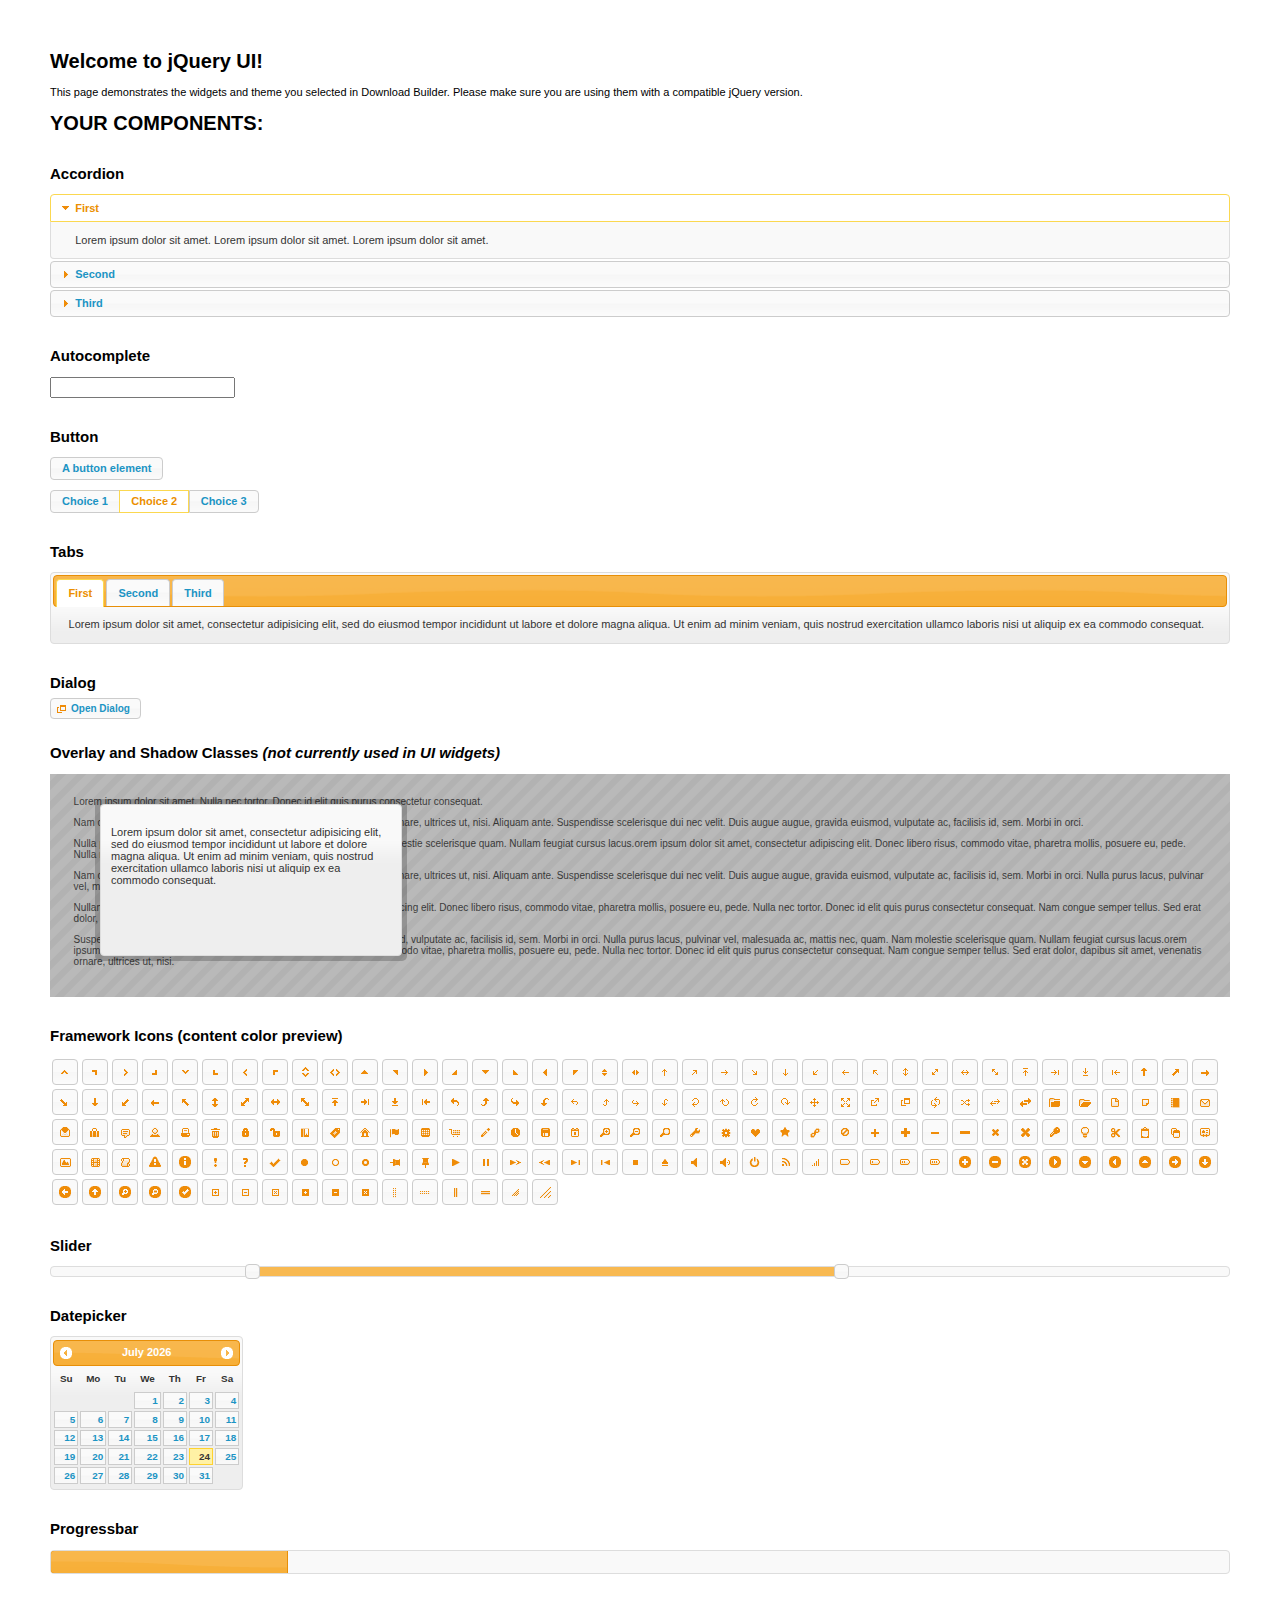
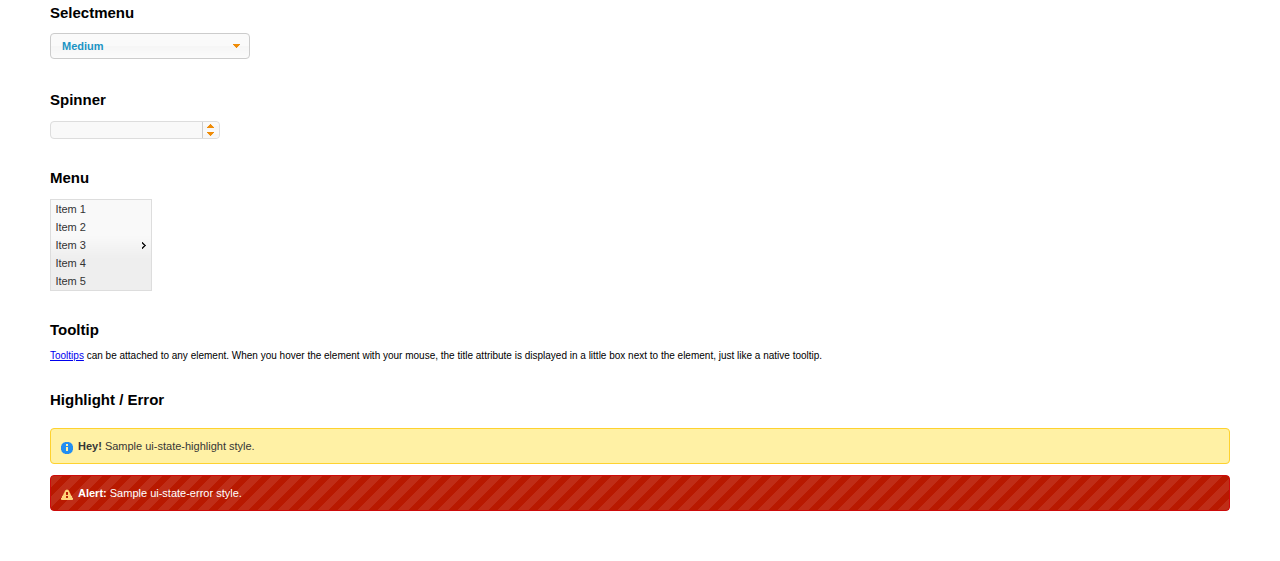
<file: rw_common/plugins/stacks/jquery-ui-1.11.4/index.html>
<!doctype html>
<html lang="us">
<head>
	<meta charset="utf-8">
	<title>jQuery UI Example Page</title>
	<link href="jquery-ui.css?rwcache=576504844" rel="stylesheet">
	<style>
	body{
		font: 62.5% "Trebuchet MS", sans-serif;
		margin: 50px;
	}
	.demoHeaders {
		margin-top: 2em;
	}
	#dialog-link {
		padding: .4em 1em .4em 20px;
		text-decoration: none;
		position: relative;
	}
	#dialog-link span.ui-icon {
		margin: 0 5px 0 0;
		position: absolute;
		left: .2em;
		top: 50%;
		margin-top: -8px;
	}
	#icons {
		margin: 0;
		padding: 0;
	}
	#icons li {
		margin: 2px;
		position: relative;
		padding: 4px 0;
		cursor: pointer;
		float: left;
		list-style: none;
	}
	#icons span.ui-icon {
		float: left;
		margin: 0 4px;
	}
	.fakewindowcontain .ui-widget-overlay {
		position: absolute;
	}
	select {
		width: 200px;
	}
	</style>
</head>
<body>

<h1>Welcome to jQuery UI!</h1>

<div class="ui-widget">
	<p>This page demonstrates the widgets and theme you selected in Download Builder. Please make sure you are using them with a compatible jQuery version.</p>
</div>

<h1>YOUR COMPONENTS:</h1>


<!-- Accordion -->
<h2 class="demoHeaders">Accordion</h2>
<div id="accordion">
	<h3>First</h3>
	<div>Lorem ipsum dolor sit amet. Lorem ipsum dolor sit amet. Lorem ipsum dolor sit amet.</div>
	<h3>Second</h3>
	<div>Phasellus mattis tincidunt nibh.</div>
	<h3>Third</h3>
	<div>Nam dui erat, auctor a, dignissim quis.</div>
</div>



<!-- Autocomplete -->
<h2 class="demoHeaders">Autocomplete</h2>
<div>
	<input id="autocomplete" title="type &quot;a&quot;">
</div>



<!-- Button -->
<h2 class="demoHeaders">Button</h2>
<button id="button">A button element</button>
<form style="margin-top: 1em;">
	<div id="radioset">
		<input type="radio" id="radio1" name="radio"><label for="radio1">Choice 1</label>
		<input type="radio" id="radio2" name="radio" checked="checked"><label for="radio2">Choice 2</label>
		<input type="radio" id="radio3" name="radio"><label for="radio3">Choice 3</label>
	</div>
</form>



<!-- Tabs -->
<h2 class="demoHeaders">Tabs</h2>
<div id="tabs">
	<ul>
		<li><a href="#tabs-1">First</a></li>
		<li><a href="#tabs-2">Second</a></li>
		<li><a href="#tabs-3">Third</a></li>
	</ul>
	<div id="tabs-1">Lorem ipsum dolor sit amet, consectetur adipisicing elit, sed do eiusmod tempor incididunt ut labore et dolore magna aliqua. Ut enim ad minim veniam, quis nostrud exercitation ullamco laboris nisi ut aliquip ex ea commodo consequat.</div>
	<div id="tabs-2">Phasellus mattis tincidunt nibh. Cras orci urna, blandit id, pretium vel, aliquet ornare, felis. Maecenas scelerisque sem non nisl. Fusce sed lorem in enim dictum bibendum.</div>
	<div id="tabs-3">Nam dui erat, auctor a, dignissim quis, sollicitudin eu, felis. Pellentesque nisi urna, interdum eget, sagittis et, consequat vestibulum, lacus. Mauris porttitor ullamcorper augue.</div>
</div>



<!-- Dialog NOTE: Dialog is not generated by UI in this demo so it can be visually styled in themeroller-->
<h2 class="demoHeaders">Dialog</h2>
<p><a href="#" id="dialog-link" class="ui-state-default ui-corner-all"><span class="ui-icon ui-icon-newwin"></span>Open Dialog</a></p>

<h2 class="demoHeaders">Overlay and Shadow Classes <em>(not currently used in UI widgets)</em></h2>
<div style="position: relative; width: 96%; height: 200px; padding:1% 2%; overflow:hidden;" class="fakewindowcontain">
	<p>Lorem ipsum dolor sit amet,  Nulla nec tortor. Donec id elit quis purus consectetur consequat. </p><p>Nam congue semper tellus. Sed erat dolor, dapibus sit amet, venenatis ornare, ultrices ut, nisi. Aliquam ante. Suspendisse scelerisque dui nec velit. Duis augue augue, gravida euismod, vulputate ac, facilisis id, sem. Morbi in orci. </p><p>Nulla purus lacus, pulvinar vel, malesuada ac, mattis nec, quam. Nam molestie scelerisque quam. Nullam feugiat cursus lacus.orem ipsum dolor sit amet, consectetur adipiscing elit. Donec libero risus, commodo vitae, pharetra mollis, posuere eu, pede. Nulla nec tortor. Donec id elit quis purus consectetur consequat. </p><p>Nam congue semper tellus. Sed erat dolor, dapibus sit amet, venenatis ornare, ultrices ut, nisi. Aliquam ante. Suspendisse scelerisque dui nec velit. Duis augue augue, gravida euismod, vulputate ac, facilisis id, sem. Morbi in orci. Nulla purus lacus, pulvinar vel, malesuada ac, mattis nec, quam. Nam molestie scelerisque quam. </p><p>Nullam feugiat cursus lacus.orem ipsum dolor sit amet, consectetur adipiscing elit. Donec libero risus, commodo vitae, pharetra mollis, posuere eu, pede. Nulla nec tortor. Donec id elit quis purus consectetur consequat. Nam congue semper tellus. Sed erat dolor, dapibus sit amet, venenatis ornare, ultrices ut, nisi. Aliquam ante. </p><p>Suspendisse scelerisque dui nec velit. Duis augue augue, gravida euismod, vulputate ac, facilisis id, sem. Morbi in orci. Nulla purus lacus, pulvinar vel, malesuada ac, mattis nec, quam. Nam molestie scelerisque quam. Nullam feugiat cursus lacus.orem ipsum dolor sit amet, consectetur adipiscing elit. Donec libero risus, commodo vitae, pharetra mollis, posuere eu, pede. Nulla nec tortor. Donec id elit quis purus consectetur consequat. Nam congue semper tellus. Sed erat dolor, dapibus sit amet, venenatis ornare, ultrices ut, nisi. </p>

	<!-- ui-dialog -->
	<div class="ui-overlay"><div class="ui-widget-overlay"></div><div class="ui-widget-shadow ui-corner-all" style="width: 302px; height: 152px; position: absolute; left: 50px; top: 30px;"></div></div>
	<div style="position: absolute; width: 280px; height: 130px;left: 50px; top: 30px; padding: 10px;" class="ui-widget ui-widget-content ui-corner-all">
		<div class="ui-dialog-content ui-widget-content" style="background: none; border: 0;">
			<p>Lorem ipsum dolor sit amet, consectetur adipisicing elit, sed do eiusmod tempor incididunt ut labore et dolore magna aliqua. Ut enim ad minim veniam, quis nostrud exercitation ullamco laboris nisi ut aliquip ex ea commodo consequat.</p>
		</div>
	</div>

</div>

<!-- ui-dialog -->
<div id="dialog" title="Dialog Title">
	<p>Lorem ipsum dolor sit amet, consectetur adipisicing elit, sed do eiusmod tempor incididunt ut labore et dolore magna aliqua. Ut enim ad minim veniam, quis nostrud exercitation ullamco laboris nisi ut aliquip ex ea commodo consequat.</p>
</div>



<h2 class="demoHeaders">Framework Icons (content color preview)</h2>
<ul id="icons" class="ui-widget ui-helper-clearfix">
	<li class="ui-state-default ui-corner-all" title=".ui-icon-carat-1-n"><span class="ui-icon ui-icon-carat-1-n"></span></li>
	<li class="ui-state-default ui-corner-all" title=".ui-icon-carat-1-ne"><span class="ui-icon ui-icon-carat-1-ne"></span></li>
	<li class="ui-state-default ui-corner-all" title=".ui-icon-carat-1-e"><span class="ui-icon ui-icon-carat-1-e"></span></li>
	<li class="ui-state-default ui-corner-all" title=".ui-icon-carat-1-se"><span class="ui-icon ui-icon-carat-1-se"></span></li>
	<li class="ui-state-default ui-corner-all" title=".ui-icon-carat-1-s"><span class="ui-icon ui-icon-carat-1-s"></span></li>
	<li class="ui-state-default ui-corner-all" title=".ui-icon-carat-1-sw"><span class="ui-icon ui-icon-carat-1-sw"></span></li>
	<li class="ui-state-default ui-corner-all" title=".ui-icon-carat-1-w"><span class="ui-icon ui-icon-carat-1-w"></span></li>
	<li class="ui-state-default ui-corner-all" title=".ui-icon-carat-1-nw"><span class="ui-icon ui-icon-carat-1-nw"></span></li>
	<li class="ui-state-default ui-corner-all" title=".ui-icon-carat-2-n-s"><span class="ui-icon ui-icon-carat-2-n-s"></span></li>
	<li class="ui-state-default ui-corner-all" title=".ui-icon-carat-2-e-w"><span class="ui-icon ui-icon-carat-2-e-w"></span></li>
	<li class="ui-state-default ui-corner-all" title=".ui-icon-triangle-1-n"><span class="ui-icon ui-icon-triangle-1-n"></span></li>
	<li class="ui-state-default ui-corner-all" title=".ui-icon-triangle-1-ne"><span class="ui-icon ui-icon-triangle-1-ne"></span></li>
	<li class="ui-state-default ui-corner-all" title=".ui-icon-triangle-1-e"><span class="ui-icon ui-icon-triangle-1-e"></span></li>
	<li class="ui-state-default ui-corner-all" title=".ui-icon-triangle-1-se"><span class="ui-icon ui-icon-triangle-1-se"></span></li>
	<li class="ui-state-default ui-corner-all" title=".ui-icon-triangle-1-s"><span class="ui-icon ui-icon-triangle-1-s"></span></li>
	<li class="ui-state-default ui-corner-all" title=".ui-icon-triangle-1-sw"><span class="ui-icon ui-icon-triangle-1-sw"></span></li>
	<li class="ui-state-default ui-corner-all" title=".ui-icon-triangle-1-w"><span class="ui-icon ui-icon-triangle-1-w"></span></li>
	<li class="ui-state-default ui-corner-all" title=".ui-icon-triangle-1-nw"><span class="ui-icon ui-icon-triangle-1-nw"></span></li>
	<li class="ui-state-default ui-corner-all" title=".ui-icon-triangle-2-n-s"><span class="ui-icon ui-icon-triangle-2-n-s"></span></li>
	<li class="ui-state-default ui-corner-all" title=".ui-icon-triangle-2-e-w"><span class="ui-icon ui-icon-triangle-2-e-w"></span></li>
	<li class="ui-state-default ui-corner-all" title=".ui-icon-arrow-1-n"><span class="ui-icon ui-icon-arrow-1-n"></span></li>
	<li class="ui-state-default ui-corner-all" title=".ui-icon-arrow-1-ne"><span class="ui-icon ui-icon-arrow-1-ne"></span></li>
	<li class="ui-state-default ui-corner-all" title=".ui-icon-arrow-1-e"><span class="ui-icon ui-icon-arrow-1-e"></span></li>
	<li class="ui-state-default ui-corner-all" title=".ui-icon-arrow-1-se"><span class="ui-icon ui-icon-arrow-1-se"></span></li>
	<li class="ui-state-default ui-corner-all" title=".ui-icon-arrow-1-s"><span class="ui-icon ui-icon-arrow-1-s"></span></li>
	<li class="ui-state-default ui-corner-all" title=".ui-icon-arrow-1-sw"><span class="ui-icon ui-icon-arrow-1-sw"></span></li>
	<li class="ui-state-default ui-corner-all" title=".ui-icon-arrow-1-w"><span class="ui-icon ui-icon-arrow-1-w"></span></li>
	<li class="ui-state-default ui-corner-all" title=".ui-icon-arrow-1-nw"><span class="ui-icon ui-icon-arrow-1-nw"></span></li>
	<li class="ui-state-default ui-corner-all" title=".ui-icon-arrow-2-n-s"><span class="ui-icon ui-icon-arrow-2-n-s"></span></li>
	<li class="ui-state-default ui-corner-all" title=".ui-icon-arrow-2-ne-sw"><span class="ui-icon ui-icon-arrow-2-ne-sw"></span></li>
	<li class="ui-state-default ui-corner-all" title=".ui-icon-arrow-2-e-w"><span class="ui-icon ui-icon-arrow-2-e-w"></span></li>
	<li class="ui-state-default ui-corner-all" title=".ui-icon-arrow-2-se-nw"><span class="ui-icon ui-icon-arrow-2-se-nw"></span></li>
	<li class="ui-state-default ui-corner-all" title=".ui-icon-arrowstop-1-n"><span class="ui-icon ui-icon-arrowstop-1-n"></span></li>
	<li class="ui-state-default ui-corner-all" title=".ui-icon-arrowstop-1-e"><span class="ui-icon ui-icon-arrowstop-1-e"></span></li>
	<li class="ui-state-default ui-corner-all" title=".ui-icon-arrowstop-1-s"><span class="ui-icon ui-icon-arrowstop-1-s"></span></li>
	<li class="ui-state-default ui-corner-all" title=".ui-icon-arrowstop-1-w"><span class="ui-icon ui-icon-arrowstop-1-w"></span></li>
	<li class="ui-state-default ui-corner-all" title=".ui-icon-arrowthick-1-n"><span class="ui-icon ui-icon-arrowthick-1-n"></span></li>
	<li class="ui-state-default ui-corner-all" title=".ui-icon-arrowthick-1-ne"><span class="ui-icon ui-icon-arrowthick-1-ne"></span></li>
	<li class="ui-state-default ui-corner-all" title=".ui-icon-arrowthick-1-e"><span class="ui-icon ui-icon-arrowthick-1-e"></span></li>
	<li class="ui-state-default ui-corner-all" title=".ui-icon-arrowthick-1-se"><span class="ui-icon ui-icon-arrowthick-1-se"></span></li>
	<li class="ui-state-default ui-corner-all" title=".ui-icon-arrowthick-1-s"><span class="ui-icon ui-icon-arrowthick-1-s"></span></li>
	<li class="ui-state-default ui-corner-all" title=".ui-icon-arrowthick-1-sw"><span class="ui-icon ui-icon-arrowthick-1-sw"></span></li>
	<li class="ui-state-default ui-corner-all" title=".ui-icon-arrowthick-1-w"><span class="ui-icon ui-icon-arrowthick-1-w"></span></li>
	<li class="ui-state-default ui-corner-all" title=".ui-icon-arrowthick-1-nw"><span class="ui-icon ui-icon-arrowthick-1-nw"></span></li>
	<li class="ui-state-default ui-corner-all" title=".ui-icon-arrowthick-2-n-s"><span class="ui-icon ui-icon-arrowthick-2-n-s"></span></li>
	<li class="ui-state-default ui-corner-all" title=".ui-icon-arrowthick-2-ne-sw"><span class="ui-icon ui-icon-arrowthick-2-ne-sw"></span></li>
	<li class="ui-state-default ui-corner-all" title=".ui-icon-arrowthick-2-e-w"><span class="ui-icon ui-icon-arrowthick-2-e-w"></span></li>
	<li class="ui-state-default ui-corner-all" title=".ui-icon-arrowthick-2-se-nw"><span class="ui-icon ui-icon-arrowthick-2-se-nw"></span></li>
	<li class="ui-state-default ui-corner-all" title=".ui-icon-arrowthickstop-1-n"><span class="ui-icon ui-icon-arrowthickstop-1-n"></span></li>
	<li class="ui-state-default ui-corner-all" title=".ui-icon-arrowthickstop-1-e"><span class="ui-icon ui-icon-arrowthickstop-1-e"></span></li>
	<li class="ui-state-default ui-corner-all" title=".ui-icon-arrowthickstop-1-s"><span class="ui-icon ui-icon-arrowthickstop-1-s"></span></li>
	<li class="ui-state-default ui-corner-all" title=".ui-icon-arrowthickstop-1-w"><span class="ui-icon ui-icon-arrowthickstop-1-w"></span></li>
	<li class="ui-state-default ui-corner-all" title=".ui-icon-arrowreturnthick-1-w"><span class="ui-icon ui-icon-arrowreturnthick-1-w"></span></li>
	<li class="ui-state-default ui-corner-all" title=".ui-icon-arrowreturnthick-1-n"><span class="ui-icon ui-icon-arrowreturnthick-1-n"></span></li>
	<li class="ui-state-default ui-corner-all" title=".ui-icon-arrowreturnthick-1-e"><span class="ui-icon ui-icon-arrowreturnthick-1-e"></span></li>
	<li class="ui-state-default ui-corner-all" title=".ui-icon-arrowreturnthick-1-s"><span class="ui-icon ui-icon-arrowreturnthick-1-s"></span></li>
	<li class="ui-state-default ui-corner-all" title=".ui-icon-arrowreturn-1-w"><span class="ui-icon ui-icon-arrowreturn-1-w"></span></li>
	<li class="ui-state-default ui-corner-all" title=".ui-icon-arrowreturn-1-n"><span class="ui-icon ui-icon-arrowreturn-1-n"></span></li>
	<li class="ui-state-default ui-corner-all" title=".ui-icon-arrowreturn-1-e"><span class="ui-icon ui-icon-arrowreturn-1-e"></span></li>
	<li class="ui-state-default ui-corner-all" title=".ui-icon-arrowreturn-1-s"><span class="ui-icon ui-icon-arrowreturn-1-s"></span></li>
	<li class="ui-state-default ui-corner-all" title=".ui-icon-arrowrefresh-1-w"><span class="ui-icon ui-icon-arrowrefresh-1-w"></span></li>
	<li class="ui-state-default ui-corner-all" title=".ui-icon-arrowrefresh-1-n"><span class="ui-icon ui-icon-arrowrefresh-1-n"></span></li>
	<li class="ui-state-default ui-corner-all" title=".ui-icon-arrowrefresh-1-e"><span class="ui-icon ui-icon-arrowrefresh-1-e"></span></li>
	<li class="ui-state-default ui-corner-all" title=".ui-icon-arrowrefresh-1-s"><span class="ui-icon ui-icon-arrowrefresh-1-s"></span></li>
	<li class="ui-state-default ui-corner-all" title=".ui-icon-arrow-4"><span class="ui-icon ui-icon-arrow-4"></span></li>
	<li class="ui-state-default ui-corner-all" title=".ui-icon-arrow-4-diag"><span class="ui-icon ui-icon-arrow-4-diag"></span></li>
	<li class="ui-state-default ui-corner-all" title=".ui-icon-extlink"><span class="ui-icon ui-icon-extlink"></span></li>
	<li class="ui-state-default ui-corner-all" title=".ui-icon-newwin"><span class="ui-icon ui-icon-newwin"></span></li>
	<li class="ui-state-default ui-corner-all" title=".ui-icon-refresh"><span class="ui-icon ui-icon-refresh"></span></li>
	<li class="ui-state-default ui-corner-all" title=".ui-icon-shuffle"><span class="ui-icon ui-icon-shuffle"></span></li>
	<li class="ui-state-default ui-corner-all" title=".ui-icon-transfer-e-w"><span class="ui-icon ui-icon-transfer-e-w"></span></li>
	<li class="ui-state-default ui-corner-all" title=".ui-icon-transferthick-e-w"><span class="ui-icon ui-icon-transferthick-e-w"></span></li>
	<li class="ui-state-default ui-corner-all" title=".ui-icon-folder-collapsed"><span class="ui-icon ui-icon-folder-collapsed"></span></li>
	<li class="ui-state-default ui-corner-all" title=".ui-icon-folder-open"><span class="ui-icon ui-icon-folder-open"></span></li>
	<li class="ui-state-default ui-corner-all" title=".ui-icon-document"><span class="ui-icon ui-icon-document"></span></li>
	<li class="ui-state-default ui-corner-all" title=".ui-icon-document-b"><span class="ui-icon ui-icon-document-b"></span></li>
	<li class="ui-state-default ui-corner-all" title=".ui-icon-note"><span class="ui-icon ui-icon-note"></span></li>
	<li class="ui-state-default ui-corner-all" title=".ui-icon-mail-closed"><span class="ui-icon ui-icon-mail-closed"></span></li>
	<li class="ui-state-default ui-corner-all" title=".ui-icon-mail-open"><span class="ui-icon ui-icon-mail-open"></span></li>
	<li class="ui-state-default ui-corner-all" title=".ui-icon-suitcase"><span class="ui-icon ui-icon-suitcase"></span></li>
	<li class="ui-state-default ui-corner-all" title=".ui-icon-comment"><span class="ui-icon ui-icon-comment"></span></li>
	<li class="ui-state-default ui-corner-all" title=".ui-icon-person"><span class="ui-icon ui-icon-person"></span></li>
	<li class="ui-state-default ui-corner-all" title=".ui-icon-print"><span class="ui-icon ui-icon-print"></span></li>
	<li class="ui-state-default ui-corner-all" title=".ui-icon-trash"><span class="ui-icon ui-icon-trash"></span></li>
	<li class="ui-state-default ui-corner-all" title=".ui-icon-locked"><span class="ui-icon ui-icon-locked"></span></li>
	<li class="ui-state-default ui-corner-all" title=".ui-icon-unlocked"><span class="ui-icon ui-icon-unlocked"></span></li>
	<li class="ui-state-default ui-corner-all" title=".ui-icon-bookmark"><span class="ui-icon ui-icon-bookmark"></span></li>
	<li class="ui-state-default ui-corner-all" title=".ui-icon-tag"><span class="ui-icon ui-icon-tag"></span></li>
	<li class="ui-state-default ui-corner-all" title=".ui-icon-home"><span class="ui-icon ui-icon-home"></span></li>
	<li class="ui-state-default ui-corner-all" title=".ui-icon-flag"><span class="ui-icon ui-icon-flag"></span></li>
	<li class="ui-state-default ui-corner-all" title=".ui-icon-calculator"><span class="ui-icon ui-icon-calculator"></span></li>
	<li class="ui-state-default ui-corner-all" title=".ui-icon-cart"><span class="ui-icon ui-icon-cart"></span></li>
	<li class="ui-state-default ui-corner-all" title=".ui-icon-pencil"><span class="ui-icon ui-icon-pencil"></span></li>
	<li class="ui-state-default ui-corner-all" title=".ui-icon-clock"><span class="ui-icon ui-icon-clock"></span></li>
	<li class="ui-state-default ui-corner-all" title=".ui-icon-disk"><span class="ui-icon ui-icon-disk"></span></li>
	<li class="ui-state-default ui-corner-all" title=".ui-icon-calendar"><span class="ui-icon ui-icon-calendar"></span></li>
	<li class="ui-state-default ui-corner-all" title=".ui-icon-zoomin"><span class="ui-icon ui-icon-zoomin"></span></li>
	<li class="ui-state-default ui-corner-all" title=".ui-icon-zoomout"><span class="ui-icon ui-icon-zoomout"></span></li>
	<li class="ui-state-default ui-corner-all" title=".ui-icon-search"><span class="ui-icon ui-icon-search"></span></li>
	<li class="ui-state-default ui-corner-all" title=".ui-icon-wrench"><span class="ui-icon ui-icon-wrench"></span></li>
	<li class="ui-state-default ui-corner-all" title=".ui-icon-gear"><span class="ui-icon ui-icon-gear"></span></li>
	<li class="ui-state-default ui-corner-all" title=".ui-icon-heart"><span class="ui-icon ui-icon-heart"></span></li>
	<li class="ui-state-default ui-corner-all" title=".ui-icon-star"><span class="ui-icon ui-icon-star"></span></li>
	<li class="ui-state-default ui-corner-all" title=".ui-icon-link"><span class="ui-icon ui-icon-link"></span></li>
	<li class="ui-state-default ui-corner-all" title=".ui-icon-cancel"><span class="ui-icon ui-icon-cancel"></span></li>
	<li class="ui-state-default ui-corner-all" title=".ui-icon-plus"><span class="ui-icon ui-icon-plus"></span></li>
	<li class="ui-state-default ui-corner-all" title=".ui-icon-plusthick"><span class="ui-icon ui-icon-plusthick"></span></li>
	<li class="ui-state-default ui-corner-all" title=".ui-icon-minus"><span class="ui-icon ui-icon-minus"></span></li>
	<li class="ui-state-default ui-corner-all" title=".ui-icon-minusthick"><span class="ui-icon ui-icon-minusthick"></span></li>
	<li class="ui-state-default ui-corner-all" title=".ui-icon-close"><span class="ui-icon ui-icon-close"></span></li>
	<li class="ui-state-default ui-corner-all" title=".ui-icon-closethick"><span class="ui-icon ui-icon-closethick"></span></li>
	<li class="ui-state-default ui-corner-all" title=".ui-icon-key"><span class="ui-icon ui-icon-key"></span></li>
	<li class="ui-state-default ui-corner-all" title=".ui-icon-lightbulb"><span class="ui-icon ui-icon-lightbulb"></span></li>
	<li class="ui-state-default ui-corner-all" title=".ui-icon-scissors"><span class="ui-icon ui-icon-scissors"></span></li>
	<li class="ui-state-default ui-corner-all" title=".ui-icon-clipboard"><span class="ui-icon ui-icon-clipboard"></span></li>
	<li class="ui-state-default ui-corner-all" title=".ui-icon-copy"><span class="ui-icon ui-icon-copy"></span></li>
	<li class="ui-state-default ui-corner-all" title=".ui-icon-contact"><span class="ui-icon ui-icon-contact"></span></li>
	<li class="ui-state-default ui-corner-all" title=".ui-icon-image"><span class="ui-icon ui-icon-image"></span></li>
	<li class="ui-state-default ui-corner-all" title=".ui-icon-video"><span class="ui-icon ui-icon-video"></span></li>
	<li class="ui-state-default ui-corner-all" title=".ui-icon-script"><span class="ui-icon ui-icon-script"></span></li>
	<li class="ui-state-default ui-corner-all" title=".ui-icon-alert"><span class="ui-icon ui-icon-alert"></span></li>
	<li class="ui-state-default ui-corner-all" title=".ui-icon-info"><span class="ui-icon ui-icon-info"></span></li>
	<li class="ui-state-default ui-corner-all" title=".ui-icon-notice"><span class="ui-icon ui-icon-notice"></span></li>
	<li class="ui-state-default ui-corner-all" title=".ui-icon-help"><span class="ui-icon ui-icon-help"></span></li>
	<li class="ui-state-default ui-corner-all" title=".ui-icon-check"><span class="ui-icon ui-icon-check"></span></li>
	<li class="ui-state-default ui-corner-all" title=".ui-icon-bullet"><span class="ui-icon ui-icon-bullet"></span></li>
	<li class="ui-state-default ui-corner-all" title=".ui-icon-radio-off"><span class="ui-icon ui-icon-radio-off"></span></li>
	<li class="ui-state-default ui-corner-all" title=".ui-icon-radio-on"><span class="ui-icon ui-icon-radio-on"></span></li>
	<li class="ui-state-default ui-corner-all" title=".ui-icon-pin-w"><span class="ui-icon ui-icon-pin-w"></span></li>
	<li class="ui-state-default ui-corner-all" title=".ui-icon-pin-s"><span class="ui-icon ui-icon-pin-s"></span></li>
	<li class="ui-state-default ui-corner-all" title=".ui-icon-play"><span class="ui-icon ui-icon-play"></span></li>
	<li class="ui-state-default ui-corner-all" title=".ui-icon-pause"><span class="ui-icon ui-icon-pause"></span></li>
	<li class="ui-state-default ui-corner-all" title=".ui-icon-seek-next"><span class="ui-icon ui-icon-seek-next"></span></li>
	<li class="ui-state-default ui-corner-all" title=".ui-icon-seek-prev"><span class="ui-icon ui-icon-seek-prev"></span></li>
	<li class="ui-state-default ui-corner-all" title=".ui-icon-seek-end"><span class="ui-icon ui-icon-seek-end"></span></li>
	<li class="ui-state-default ui-corner-all" title=".ui-icon-seek-first"><span class="ui-icon ui-icon-seek-first"></span></li>
	<li class="ui-state-default ui-corner-all" title=".ui-icon-stop"><span class="ui-icon ui-icon-stop"></span></li>
	<li class="ui-state-default ui-corner-all" title=".ui-icon-eject"><span class="ui-icon ui-icon-eject"></span></li>
	<li class="ui-state-default ui-corner-all" title=".ui-icon-volume-off"><span class="ui-icon ui-icon-volume-off"></span></li>
	<li class="ui-state-default ui-corner-all" title=".ui-icon-volume-on"><span class="ui-icon ui-icon-volume-on"></span></li>
	<li class="ui-state-default ui-corner-all" title=".ui-icon-power"><span class="ui-icon ui-icon-power"></span></li>
	<li class="ui-state-default ui-corner-all" title=".ui-icon-signal-diag"><span class="ui-icon ui-icon-signal-diag"></span></li>
	<li class="ui-state-default ui-corner-all" title=".ui-icon-signal"><span class="ui-icon ui-icon-signal"></span></li>
	<li class="ui-state-default ui-corner-all" title=".ui-icon-battery-0"><span class="ui-icon ui-icon-battery-0"></span></li>
	<li class="ui-state-default ui-corner-all" title=".ui-icon-battery-1"><span class="ui-icon ui-icon-battery-1"></span></li>
	<li class="ui-state-default ui-corner-all" title=".ui-icon-battery-2"><span class="ui-icon ui-icon-battery-2"></span></li>
	<li class="ui-state-default ui-corner-all" title=".ui-icon-battery-3"><span class="ui-icon ui-icon-battery-3"></span></li>
	<li class="ui-state-default ui-corner-all" title=".ui-icon-circle-plus"><span class="ui-icon ui-icon-circle-plus"></span></li>
	<li class="ui-state-default ui-corner-all" title=".ui-icon-circle-minus"><span class="ui-icon ui-icon-circle-minus"></span></li>
	<li class="ui-state-default ui-corner-all" title=".ui-icon-circle-close"><span class="ui-icon ui-icon-circle-close"></span></li>
	<li class="ui-state-default ui-corner-all" title=".ui-icon-circle-triangle-e"><span class="ui-icon ui-icon-circle-triangle-e"></span></li>
	<li class="ui-state-default ui-corner-all" title=".ui-icon-circle-triangle-s"><span class="ui-icon ui-icon-circle-triangle-s"></span></li>
	<li class="ui-state-default ui-corner-all" title=".ui-icon-circle-triangle-w"><span class="ui-icon ui-icon-circle-triangle-w"></span></li>
	<li class="ui-state-default ui-corner-all" title=".ui-icon-circle-triangle-n"><span class="ui-icon ui-icon-circle-triangle-n"></span></li>
	<li class="ui-state-default ui-corner-all" title=".ui-icon-circle-arrow-e"><span class="ui-icon ui-icon-circle-arrow-e"></span></li>
	<li class="ui-state-default ui-corner-all" title=".ui-icon-circle-arrow-s"><span class="ui-icon ui-icon-circle-arrow-s"></span></li>
	<li class="ui-state-default ui-corner-all" title=".ui-icon-circle-arrow-w"><span class="ui-icon ui-icon-circle-arrow-w"></span></li>
	<li class="ui-state-default ui-corner-all" title=".ui-icon-circle-arrow-n"><span class="ui-icon ui-icon-circle-arrow-n"></span></li>
	<li class="ui-state-default ui-corner-all" title=".ui-icon-circle-zoomin"><span class="ui-icon ui-icon-circle-zoomin"></span></li>
	<li class="ui-state-default ui-corner-all" title=".ui-icon-circle-zoomout"><span class="ui-icon ui-icon-circle-zoomout"></span></li>
	<li class="ui-state-default ui-corner-all" title=".ui-icon-circle-check"><span class="ui-icon ui-icon-circle-check"></span></li>
	<li class="ui-state-default ui-corner-all" title=".ui-icon-circlesmall-plus"><span class="ui-icon ui-icon-circlesmall-plus"></span></li>
	<li class="ui-state-default ui-corner-all" title=".ui-icon-circlesmall-minus"><span class="ui-icon ui-icon-circlesmall-minus"></span></li>
	<li class="ui-state-default ui-corner-all" title=".ui-icon-circlesmall-close"><span class="ui-icon ui-icon-circlesmall-close"></span></li>
	<li class="ui-state-default ui-corner-all" title=".ui-icon-squaresmall-plus"><span class="ui-icon ui-icon-squaresmall-plus"></span></li>
	<li class="ui-state-default ui-corner-all" title=".ui-icon-squaresmall-minus"><span class="ui-icon ui-icon-squaresmall-minus"></span></li>
	<li class="ui-state-default ui-corner-all" title=".ui-icon-squaresmall-close"><span class="ui-icon ui-icon-squaresmall-close"></span></li>
	<li class="ui-state-default ui-corner-all" title=".ui-icon-grip-dotted-vertical"><span class="ui-icon ui-icon-grip-dotted-vertical"></span></li>
	<li class="ui-state-default ui-corner-all" title=".ui-icon-grip-dotted-horizontal"><span class="ui-icon ui-icon-grip-dotted-horizontal"></span></li>
	<li class="ui-state-default ui-corner-all" title=".ui-icon-grip-solid-vertical"><span class="ui-icon ui-icon-grip-solid-vertical"></span></li>
	<li class="ui-state-default ui-corner-all" title=".ui-icon-grip-solid-horizontal"><span class="ui-icon ui-icon-grip-solid-horizontal"></span></li>
	<li class="ui-state-default ui-corner-all" title=".ui-icon-gripsmall-diagonal-se"><span class="ui-icon ui-icon-gripsmall-diagonal-se"></span></li>
	<li class="ui-state-default ui-corner-all" title=".ui-icon-grip-diagonal-se"><span class="ui-icon ui-icon-grip-diagonal-se"></span></li>
</ul>


<!-- Slider -->
<h2 class="demoHeaders">Slider</h2>
<div id="slider"></div>



<!-- Datepicker -->
<h2 class="demoHeaders">Datepicker</h2>
<div id="datepicker"></div>



<!-- Progressbar -->
<h2 class="demoHeaders">Progressbar</h2>
<div id="progressbar"></div>



<!-- Progressbar -->
<h2 class="demoHeaders">Selectmenu</h2>
<select id="selectmenu">
	<option>Slower</option>
	<option>Slow</option>
	<option selected="selected">Medium</option>
	<option>Fast</option>
	<option>Faster</option>
</select>



<!-- Spinner -->
<h2 class="demoHeaders">Spinner</h2>
<input id="spinner">



<!-- Menu -->
<h2 class="demoHeaders">Menu</h2>
<ul style="width:100px;" id="menu">
	<li>Item 1</li>
	<li>Item 2</li>
	<li>Item 3
		<ul>
			<li>Item 3-1</li>
			<li>Item 3-2</li>
			<li>Item 3-3</li>
			<li>Item 3-4</li>
			<li>Item 3-5</li>
		</ul>
	</li>
	<li>Item 4</li>
	<li>Item 5</li>
</ul>



<!-- Tooltip -->
<h2 class="demoHeaders">Tooltip</h2>
<p id="tooltip">
	<a href="#" title="That&apos;s what this widget is">Tooltips</a> can be attached to any element. When you hover
the element with your mouse, the title attribute is displayed in a little box next to the element, just like a native tooltip.
</p>


<!-- Highlight / Error -->
<h2 class="demoHeaders">Highlight / Error</h2>
<div class="ui-widget">
	<div class="ui-state-highlight ui-corner-all" style="margin-top: 20px; padding: 0 .7em;">
		<p><span class="ui-icon ui-icon-info" style="float: left; margin-right: .3em;"></span>
		<strong>Hey!</strong> Sample ui-state-highlight style.</p>
	</div>
</div>
<br>
<div class="ui-widget">
	<div class="ui-state-error ui-corner-all" style="padding: 0 .7em;">
		<p><span class="ui-icon ui-icon-alert" style="float: left; margin-right: .3em;"></span>
		<strong>Alert:</strong> Sample ui-state-error style.</p>
	</div>
</div>

<script src="external/jquery/jquery.js?rwcache=576504844"></script>
<script src="jquery-ui.js?rwcache=576504844"></script>
<script>

$( "#accordion" ).accordion();



var availableTags = [
	"ActionScript",
	"AppleScript",
	"Asp",
	"BASIC",
	"C",
	"C++",
	"Clojure",
	"COBOL",
	"ColdFusion",
	"Erlang",
	"Fortran",
	"Groovy",
	"Haskell",
	"Java",
	"JavaScript",
	"Lisp",
	"Perl",
	"PHP",
	"Python",
	"Ruby",
	"Scala",
	"Scheme"
];
$( "#autocomplete" ).autocomplete({
	source: availableTags
});



$( "#button" ).button();
$( "#radioset" ).buttonset();



$( "#tabs" ).tabs();



$( "#dialog" ).dialog({
	autoOpen: false,
	width: 400,
	buttons: [
		{
			text: "Ok",
			click: function() {
				$( this ).dialog( "close" );
			}
		},
		{
			text: "Cancel",
			click: function() {
				$( this ).dialog( "close" );
			}
		}
	]
});

// Link to open the dialog
$( "#dialog-link" ).click(function( event ) {
	$( "#dialog" ).dialog( "open" );
	event.preventDefault();
});



$( "#datepicker" ).datepicker({
	inline: true
});



$( "#slider" ).slider({
	range: true,
	values: [ 17, 67 ]
});



$( "#progressbar" ).progressbar({
	value: 20
});



$( "#spinner" ).spinner();



$( "#menu" ).menu();



$( "#tooltip" ).tooltip();



$( "#selectmenu" ).selectmenu();


// Hover states on the static widgets
$( "#dialog-link, #icons li" ).hover(
	function() {
		$( this ).addClass( "ui-state-hover" );
	},
	function() {
		$( this ).removeClass( "ui-state-hover" );
	}
);
</script>
</body>
</html>
</file>
